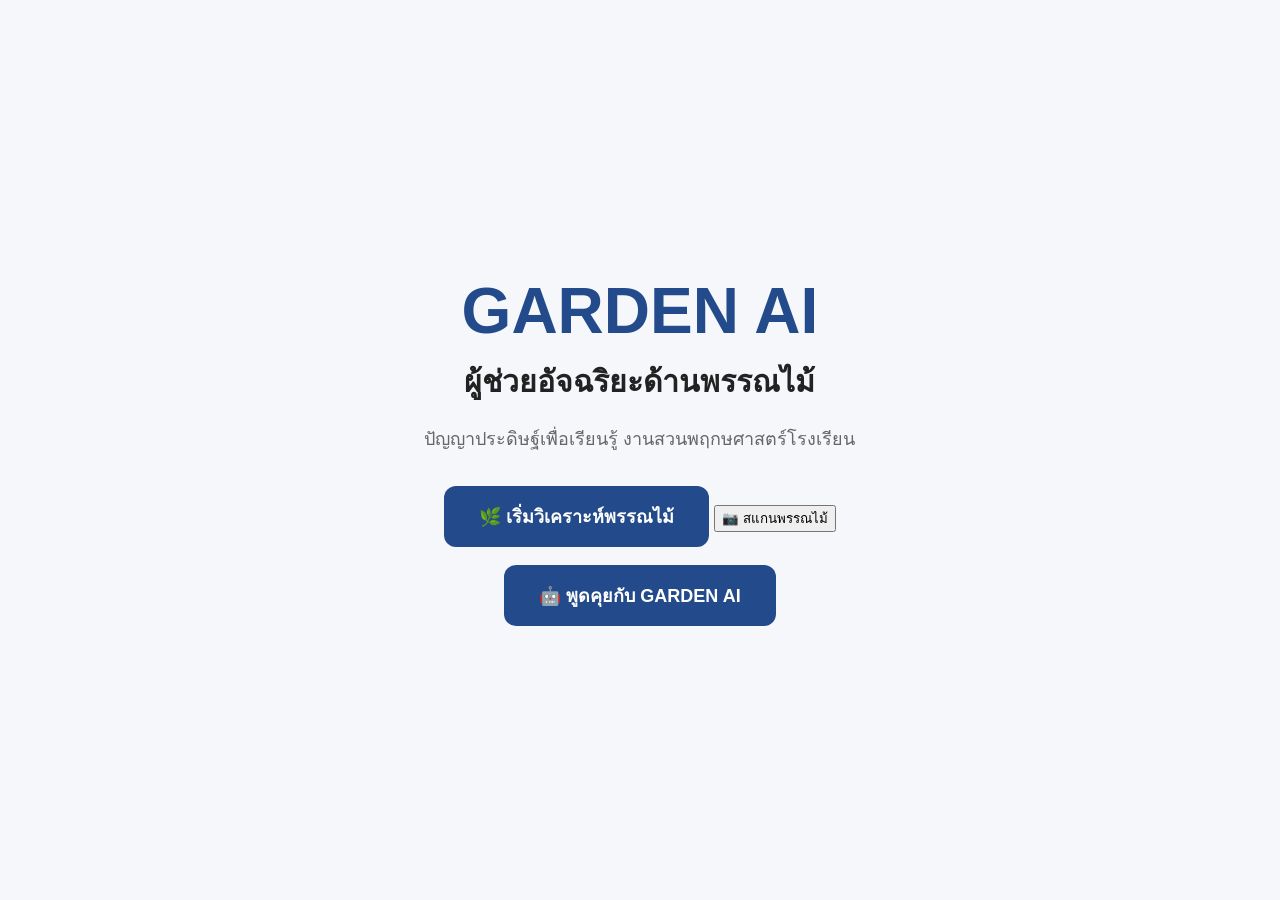
<file: index.html>
<!DOCTYPE html>
<html lang="th">


<head>


    <meta charset="UTF-8">


    <meta name="viewport" content="width=device-width, initial-scale=1.0">


    <title>GARDEN AI | พรรณไม้อัจฉริยะ</title>


    <link rel="stylesheet" href="style.css">


</head>
    <meta charset="UTF-8">


    <meta
        name="viewport"
        content="width=device-width, initial-scale=1.0"
    >
    <!-- GARDEN AI ICON -->
<link rel="icon" type="image/png" href="./icon-192.png">


<!-- สำหรับ iPhone / iPad -->
<link rel="apple-touch-icon" href="./icon-192.png">


<!-- สำหรับติดตั้งเป็นแอป -->
<link rel="manifest" href="./manifest.json">


<meta name="theme-color" content="#ffffff">


    <title>GARDEN AI</title>


    <link
        rel="stylesheet"
        href="style.css"
    >


    <link
        rel="manifest"
        href="manifest.json"
    >


    <meta
        name="theme-color"
        content="#2e7d32"
    >


</head>


<body>


    <main class="hero">


        <div class="hero-content">


            <div class="logo">
                GARDEN AI
            </div>


            <h2>
                ผู้ช่วยอัจฉริยะด้านพรรณไม้
            </h2>


            <p>
                ปัญญาประดิษฐ์เพื่อเรียนรู้
        งานสวนพฤกษศาสตร์โรงเรียน
            </p>


           <a href="analyze.html" class="start-button">
    🌿 เริ่มวิเคราะห์พรรณไม้
</a>


<button onclick="location.href='scan.html'">
    📷 สแกนพรรณไม้
</button>


<br><br>


<a
    href="chat.html"
    class="start-button"
>
    🤖 พูดคุยกับ GARDEN AI
</a>


        </div>


    </main>


</body>


</html>
</file>
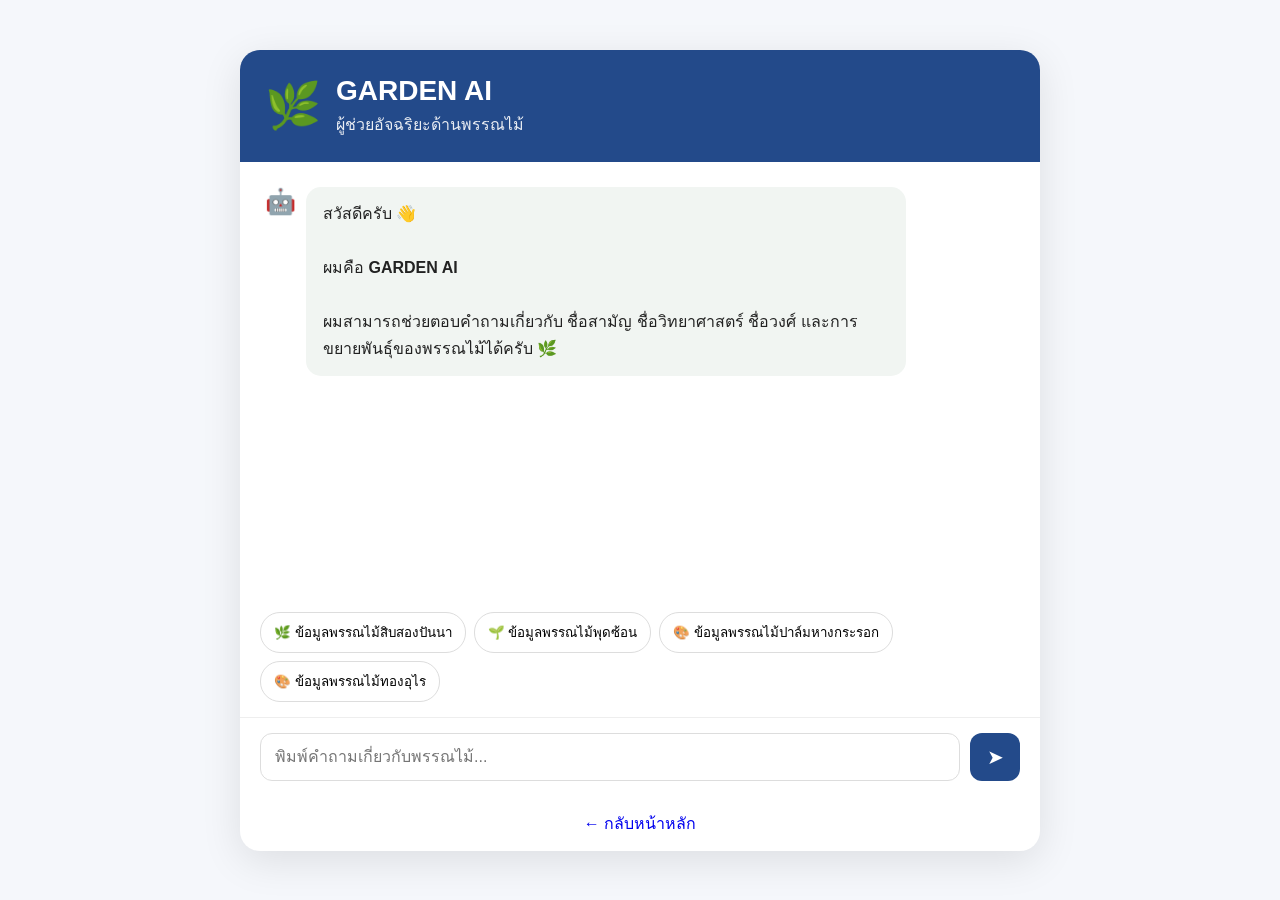
<file: chat.html>
<!DOCTYPE html>
<html lang="th">


<head>


    <meta charset="UTF-8">


    <meta
        name="viewport"
        content="width=device-width, initial-scale=1.0"
    >


    <title>GARDEN AI | ผู้ช่วยเรื่องพรรณไม้</title>


    <link
        rel="stylesheet"
        href="style.css"
    >


</head>


<body>


    <main class="chat-page">


        <div class="chat-container">


            <div class="chat-header">


                <div class="chat-logo">
                    🌿
                </div>


                <div>


                    <h1>
                        GARDEN AI
                    </h1>


                    <p>
                        ผู้ช่วยอัจฉริยะด้านพรรณไม้
                    </p>


                </div>


            </div>


            <div
                id="chatMessages"
                class="chat-messages"
            >


                <div class="message ai-message">


                    <div class="message-icon">
                        🤖
                    </div>


                    <div class="message-text">


                        สวัสดีครับ 👋


                        <br><br>


                        ผมคือ <strong>GARDEN AI</strong>


                        <br><br>


                        ผมสามารถช่วยตอบคำถามเกี่ยวกับ
                        ชื่อสามัญ ชื่อวิทยาศาสตร์ ชื่อวงศ์
                        และการขยายพันธุ์ของพรรณไม้ได้ครับ 🌿


                    </div>


                </div>


            </div>


            <div class="suggestions">


                <button
                    onclick="askQuestion('ข้อมูลเกี่ยวกับสิบสองปันนา?')"
                >
                    🌿 ข้อมูลพรรณไม้สิบสองปันนา
                </button>


                <button
                    onclick="askQuestion('ข้อมูลเกี่ยวกับพุดซ้อน?')"
                >
                    🌱 ข้อมูลพรรณไม้พุดซ้อน
                </button>


                <button
                    onclick="askQuestion('ข้อมูลปาล์มหางกระรอก?')"
                >
                    🎨 ข้อมูลพรรณไม้ปาล์มหางกระรอก
                </button>


                <button
                    onclick="askQuestion('ข้อมูลทองอุไร?')"
                >
                    🎨 ข้อมูลพรรณไม้ทองอุไร
                </button>


            </div>


            <div class="chat-input-area">


                <input
                    type="text"
                    id="userInput"
                    placeholder="พิมพ์คำถามเกี่ยวกับพรรณไม้..."
                    onkeydown="handleEnter(event)"
                >


                <button
                    onclick="sendMessage()"
                >
                    ➤
                </button>


            </div>


            <a
                href="index.html"
                class="back-home"
            >
                ← กลับหน้าหลัก
            </a>


        </div>


    </main>


    <script>


        // ====================================
        // GARDEN AI CHAT
        // ====================================


        function addMessage(
            message,
            type
        ) {


            const container =
                document.getElementById(
                    "chatMessages"
                );


            const messageDiv =
                document.createElement(
                    "div"
                );


            messageDiv.className =
                "message " +
                type +
                "-message";


            const icon =
                type === "ai"
                ? "🤖"
                : "👤";


            messageDiv.innerHTML = `


                <div class="message-icon">
                    ${icon}
                </div>


                <div class="message-text">
                    ${message}
                </div>


            `;


            container.appendChild(
                messageDiv
            );


            container.scrollTop =
                container.scrollHeight;


        }


        function sendMessage() {


            const input =
                document.getElementById(
                    "userInput"
                );


            const question =
                input.value.trim();


            if (!question) {
                return;
            }


            addMessage(
                question,
                "user"
            );


            input.value = "";


            setTimeout(
                function() {


                    const answer =
                        getGARDENAnswer(
                            question
                        );


                    addMessage(
                        answer,
                        "ai"
                    );


                },
                500
            );


        }


        function askQuestion(
            question
        ) {


            document.getElementById(
                "userInput"
            ).value = question;


            sendMessage();


        }


        function handleEnter(event) {


            if (
                event.key === "Enter"
            ) {


                sendMessage();


            }


        }


        // ====================================
        // ฐานความรู้ GARDEN AI
        // ====================================


        function getGARDENAnswer(
            question
        ) {


            const q =
                question.toLowerCase();


            if (
                q.includes("สิบสองปันนา") ||
                q.includes("สิบสองปันนา") 
            ) {


                return `
                    🌿 <strong>สิบสองปันนา</strong>
                    <br><br>
•   ชื่อสามัญ: สิบสองปันนา (ชื่อภาษาอังกฤษ: Pygmy Date Palm, Miniature Date Palm)
•   ชื่อวิทยาศาสตร์: Phoenix roebelenii O'Brien
•   ชื่อวงศ์: ARECACEAE (วงศ์ปาล์ม)
การขยายพันธุ์
สิบสองปันนาสามารถขยายพันธุ์ได้ 2 วิธีหลัก:
1.  การเพาะเมล็ด (นิยมที่สุด):
o   นำเมล็ดสุกที่ล้างเนื้อออกสะอาดแล้วไปแช่น้ำไว้ประมาณ 1–2 วัน
o   นำไปเพาะในขุยมะพร้าวผสมทรายหรือดินร่ามซุย รดน้ำให้ชื้นแต่อย่าให้แฉะ
o   ใช้เวลาในการงอกประมาณ 1–3 เดือน
2.  การแยกหน่อ:
o   หากต้นแม่มีการแตกหน่อบริเวณโคนต้น สามารถขุดแยกหน่อที่มีรากติดมาด้วยนำไปปลูกลงกระถางหรือแปลงปลูกใหม่ได้
                    <br><br>
                    💡 GARDEN AI สามารถช่วยวิเคราะห์
                    ภาพพรรณไม้เพื่อใช้เป็นข้อมูล
                    ประกอบการตัดสินใจได้ครับ
                `;


            }


            if (
                q.includes("พุดซ้อน") ||
                q.includes("พุดซ้อน")
            ) {


                return `
                    🌱 <strong>พุดซ้อน</strong>
                    <br><br>
•   ชื่อสามัญ: พุดซ้อน, พุดจีน (ชื่อภาษาอังกฤษ: Cape Jasmine, Gardenia)
•   ชื่อวิทยาศาสตร์: Gardenia jasminoides J.Ellis (ชื่อพ้อง: Gardenia augusta)
•   ชื่อวงศ์: RUBIACEAE (วงศ์เข็ม)
การขยายพันธุ์
พุดซ้อนสามารถขยายพันธุ์ได้หลายวิธี โดยวิธีที่นิยมมากที่สุดคือการปักชำและการตอนกิ่ง:
1.  การปักชำ (นิยมและสะดวกที่สุด):
o   คัดเลือกกิ่งกึ่งแก่กึ่งอ่อน (ไม่อ่อนเกินไปและไม่แข็งเป็นไม้เนื้อแข็ง) ความยาวประมาณ 10–15 เซนติเมตร
o   ตัดใบส่วนล่างออก ให้เหลือใบด้านบนไว้เล็กน้อยเพื่อลดการคายน้ำ
o   นำไปปักลงในวัสดุปลูกที่ระบายน้ำและอากาศได้ดี เช่น ขุยมะพร้าวผสมทราย หรือดินร่าม
o   รดน้ำให้ชื้น นำไปวางในที่ร่มรำไร ประมาณ 3–4 สัปดาห์จะเริ่มแตกราก
2.  การตอนกิ่ง:
o   เลือกกิ่งที่สมบูรณ์ ควั่นเปลือกกิ่งรอบกิ่งความยาวประมาณ 1 นิ้ว แล้วขูดเมือกออก
o   ทายาเร่งราก นำหุ้มด้วยขุยมะพร้าวชุ่มน้ำ แล้วรัดด้วยถุงพลาสติกให้แน่น
o   รอจนรากงอกเต็มถุง (ประมาณ 1 เดือน) จึงตัดนำไปปลูกลงกระถางหรือแปลงปลูก
3.  การทาบกิ่ง / เพาะเมล็ด:
o   การเพาะเมล็ดไม่ค่อยเป็นที่นิยมเนื่องจากพุดซ้อนสายพันธุ์ติดผลยาก และใช้เวลานานกว่าจะออกดอก
                `;


            }


            if (
                q.includes("ปาล์มหางกระรอก") ||
                q.includes("ปาล์มหางกระรอก")
            ) {


                return `
                    🎨 <strong>ปาล์มหางกระรอก</strong>
                    <br><br>
•   ชื่อสามัญ: ปาล์มหางกระรอก, ปาล์มฟอกเทล (ชื่อภาษาอังกฤษ: Foxtail Palm) 
•   ชื่อวิทยาศาสตร์: Wodyetia bifurcata A.K.Irvine 
•   ชื่อวงศ์: ARECACEAE (วงศ์ปาล์ม) 
การขยายพันธุ์
ปาล์มหางกระรอกเป็นปาล์มลำต้นเดี่ยว (ไม่แตกหน่อ) จึงขยายพันธุ์ด้วย การเพาะเมล็ด เป็นหลัก: 
1.  การคัดเลือกเมล็ด: 
o   ใช้เมล็ดจากผลที่สุกแก่เต็มที่ (ผลจะเปลี่ยนเป็นสีส้มหรือสีแดงสด)
2.  การเตรียมเมล็ด:
o   นำผลสุกมาปอกหรือขูดเปลือกและเนื้อนุ่มด้านนอกออกให้เหลือแต่กะลาเมล็ดแข็ง
o   ล้างเนื้อออกให้สะอาดเพื่อป้องกันเชื้อราและมดแมลงมารบกวน
o   นำเมล็ดไปแช่น้ำไว้ประมาณ 3–7 วัน (เปลี่ยนน้ำทุกวัน) เพื่อช่วยกระตุ้นให้เปลือกเมล็ดนิ่มลงและงอกได้ไวขึ้น
3.  ขั้นตอนการเพาะ:
o   นำเมล็ดไปเพาะลงในวัสดุปลูกที่ระบายน้ำและเก็บความชื้นได้ดี เช่น ขุยมะพร้าวผสมทราย หรือขุยมะพร้าวผสมเป้าท์มอส
o   ฝังเมล็ดลงไปในแนวระดับ ให้กลบวัสดุปลูกพอท่วมเมล็ดเล็กน้อย
o   รดน้ำให้ชุ่มแต่อย่าให้แฉะเกินไป แล้วนำไปวางไว้ในที่ร่มรำไร หรือใช้ถุงพลาสติกอบความชื้นไว้
o   เมล็ดจะใช้เวลาในการงอกประมาณ 1–3 เดือน ขึ้นอยู่กับความสดของเมล็ดและความชื้น
                `;


            }


            if (
                q.includes("ทองอุไร") ||
                q.includes("ทองอุไร")
            ) {


                return `
                    🎨 <strong>ทองอุไร</strong>
                    <br><br>
•   ชื่อสามัญ: ทองอุไร (ชื่อภาษาอังกฤษ: Yellow Elder, Yellow Bells, Yellow Trumpet, Esperanza)
•   ชื่อวิทยาศาสตร์: Tecoma stans (L.) Juss. ex Kunth
•   ชื่อวงศ์: BIGNONIACEAE (วงศ์แคอังศุมาลี / วงศ์ทองอุไร)
การขยายพันธุ์
ทองอุไรเป็นไม้โตเร็วที่โตง่ายและออกดอกตลอดปี ขยายพันธุ์ได้ 3 วิธีหลัก:
1.  การปักชำ (นิยมและเห็นผลไวที่สุด):
o   เลือกกิ่งกึ่งแก่กึ่งอ่อน ความยาวประมาณ 15–20 เซนติเมตร
o   ตัดใบส่วนล่างออก เหลือใบยอดไว้เล็กน้อย
o   ปักชำลงในขุยมะพร้าวผสมทรายหรือดินร่ามที่ระบายน้ำได้ดี
o   รดน้ำให้ชื้นและเก็บในที่ร่มรำไร ประมาณ 2–3 สัปดาห์จะเริ่มออกราก
2.  การเพาะเมล็ด:
o   นำฝักแก่แห้งที่เป็นสีน้ำตาลมาแกะเอาเมล็ดข้างใน (เมล็ดมีลักษณะเป็นแผ่นบางๆ มีปีก)
o   นำไปโรยลงบนดินเพาะกล้า แล้วกลบดินบางๆ
o   รดน้ำให้ชุ่ม เมล็ดจะงอกภายใน 1–2 สัปดาห์
3.  การตอนกิ่ง:
o   เลือกกิ่งที่สมบูรณ์ ควั่นเปลือกกิ่งแล้วหุ้มด้วยขุยมะพร้าวชุ่มน้ำ
o   รอกระทั่งรากงอกเต็มถุงพลาสติก (ประมาณ 3–4 สัปดาห์) จึงตัดไปปลูก
                `;


            }



            if (
                q.includes("ai") ||
                q.includes("ปัญญาประดิษฐ์")
            ) {


                return `
                    🤖 <strong>GARDEN AI คืออะไร?</strong>
                    <br><br>
                    GARDEN AI เป็นระบบต้นแบบที่นำ
                    ปัญญาประดิษฐ์มาประยุกต์ใช้กับ
                    ข้อมูลพรรณไม้
                    <br><br>
                    ระบบสามารถวิเคราะห์ภาพพรรณไม้
                    และให้ข้อมูลความมั่นใจของโมเดล
                    รวมถึงมีผู้ช่วยตอบคำถาม
                    เกี่ยวกับองค์ความรู้ของพรรณไม้ครับ
                `;


            }


            return `
                🤖 ผมยังไม่มีข้อมูลเกี่ยวกับคำถามนี้
                ในฐานความรู้ของ GARDEN AI ครับ
                <br><br>
                ลองถามเกี่ยวกับ
                <strong>สิบสองปันนา</strong>,
                <strong>พุดซ้อน</strong>,
                <strong>ปาล์มหางกระรอก</strong>
                หรือ
                <strong>ทองอุไร</strong>
                ดูนะครับ 🌿
            `;


        }


    </script>


</body>


</html>
</file>
<file: style.css>
* {
    box-sizing: border-box;
}


body {
    margin: 0;
    font-family: Arial, sans-serif;
    background: #f5f7fb;
    color: #222;
}


/* ส่วนหลักของเว็บไซต์ */
.hero {
    min-height: 100vh;
    display: flex;
    justify-content: center;
    align-items: center;
    text-align: center;
    padding: 40px 20px;
}


/* กล่องเนื้อหา */
.hero-content {
    max-width: 800px;
}


/* ชื่อ GARDEN AI */
.logo {
    font-size: 64px;
    font-weight: bold;
    color: #234a8a;
    margin-bottom: 10px;
}


/* หัวข้อ */
.hero h2 {
    font-size: 30px;
    margin: 10px 0;
}


/* คำอธิบาย */
.hero p {
    font-size: 18px;
    line-height: 1.8;
    color: #666;
    margin-bottom: 30px;
}


/* ปุ่ม */
.start-button {
    display: inline-block;
    padding: 16px 35px;
    background: #234a8a;
    color: white;
    text-decoration: none;
    border-radius: 12px;
    font-size: 18px;
    font-weight: bold;
    transition: 0.3s;
}


/* เอฟเฟกต์เมื่อเอาเมาส์ไปวาง */
.start-button:hover {
    background: #163565;
    transform: translateY(-3px);
}
/* ========================================
   KRAM AI - Result Card
======================================== */


.result-card {
    margin: 30px auto;
    padding: 30px;
    max-width: 550px;
    border-radius: 20px;
    background: white;
    box-shadow: 0 8px 30px rgba(0, 0, 0, 0.08);
    text-align: center;
}


.result-icon {
    font-size: 55px;
    margin-bottom: 10px;
}


.result-card h3 {
    font-size: 20px;
    margin-bottom: 10px;
}


.result-card h2 {
    font-size: 28px;
    margin: 10px 0 20px;
}


.confidence-number {
    font-size: 48px;
    font-weight: bold;
    margin: 10px 0;
}


.confidence-text {
    font-size: 18px;
    font-weight: bold;
}


.result-card hr {
    border: none;
    border-top: 1px solid #ddd;
    margin: 25px 0;
}


.result-card h4 {
    font-size: 19px;
    margin-bottom: 10px;
}


.result-card p {
    line-height: 1.8;
}


.result-card small {
    display: block;
    margin-top: 20px;
    color: #777;
    line-height: 1.6;
}


/* ----------------------------------------
   ระดับความมั่นใจ
---------------------------------------- */


.confidence-high {
    border: 4px solid #2e8b57;
}


.confidence-high .confidence-number {
    color: #2e8b57;
}


.confidence-high .confidence-text {
    color: #2e8b57;
}


.confidence-medium {
    border: 4px solid #e0a800;
}


.confidence-medium .confidence-number {
    color: #e0a800;
}


.confidence-medium .confidence-text {
    color: #e0a800;
}


.confidence-low {
    border: 4px solid #d9534f;
}


.confidence-low .confidence-number {
    color: #d9534f;
}


.confidence-low .confidence-text {
    color: #d9534f;
}
/* ========================================
   GARDEN AI - History
======================================== */


.history-button,
.clear-button {
    margin: 8px;
    padding: 12px 20px;
    border: none;
    border-radius: 10px;
    cursor: pointer;
    font-size: 15px;
}


.history-button {
    background: #234a8a;
    color: white;
}


.clear-button {
    background: #eee;
    color: #555;
}


.history-card {
    max-width: 550px;
    margin: 30px auto;
    padding: 25px;
    background: white;
    border-radius: 20px;
    box-shadow: 0 8px 30px rgba(0, 0, 0, 0.08);
}


.history-card h3 {
    margin-bottom: 20px;
}


.history-item {
    padding: 15px;
    margin-bottom: 12px;
    border-radius: 12px;
    background: #f5f7fb;
    border-left: 5px solid #2e8b57;
}


.history-item p {
    margin: 6px 0;
}


.history-item small {
    color: #777;
}


/* ========================================
   GARDEN AI - Statistics Dashboard
======================================== */


.statistics-card {
    max-width: 550px;
    margin: 30px auto;
    padding: 25px;
    background: white;
    border-radius: 20px;
    box-shadow: 0 8px 30px rgba(0, 0, 0, 0.08);
}


.statistics-card h3 {
    text-align: center;
    margin-bottom: 20px;
}


.stat-grid {
    display: grid;
    grid-template-columns: 1fr 1fr;
    gap: 12px;
}


.stat-box {
    padding: 20px 10px;
    border-radius: 15px;
    background: #f5f7fb;
    text-align: center;
}


.stat-number {
    font-size: 32px;
    font-weight: bold;
    margin-bottom: 5px;
}


.stat-box.Xishuangbanna {
    border-left: 5px solid #2e8b57;
}


.stat-box.Garden Gardenia {
    border-left: 5px solid #e0a800;
}


.stat-box.Foxtail palm {
    border-left: 5px solid #d9534f;
}
.stat-box.Yellow elder {
    border-left: 5px solid #2e8b57;
}


/* ========================================
   GARDEN AI - Report Button
======================================== */


.report-button {


    margin: 15px;


    padding: 14px 25px;


    border: none;


    border-radius: 12px;


    background: #2e8b57;


    color: white;


    font-size: 16px;


    font-weight: bold;


    cursor: pointer;


    transition: 0.3s;


}


.report-button:hover {


    transform:
    translateY(-2px);


    opacity:
    0.9;


}


/* ========================================
   GARDEN AI CHAT
======================================== */


.chat-page {


    min-height: 100vh;


    display: flex;


    justify-content: center;


    align-items: center;


    padding: 30px 15px;


}


.chat-container {


    width: 100%;


    max-width: 800px;


    background: white;


    border-radius: 20px;


    box-shadow:
        0 10px 40px
        rgba(0, 0, 0, 0.10);


    overflow: hidden;


}


.chat-header {


    display: flex;


    align-items: center;


    gap: 15px;


    padding: 25px;


    background: #234a8a;


    color: white;


}


.chat-logo {


    font-size: 45px;


}


.chat-header h1 {


    margin: 0;


    font-size: 28px;


}


.chat-header p {


    margin: 5px 0 0;


    opacity: 0.9;


}


.chat-messages {


    height: 450px;


    overflow-y: auto;


    padding: 25px;


}


.message {


    display: flex;


    gap: 10px;


    margin-bottom: 20px;


}


.message-icon {


    font-size: 25px;


    flex-shrink: 0;


}


.message-text {


    padding: 13px 17px;


    border-radius: 15px;


    line-height: 1.7;


    max-width: 80%;


}


.ai-message
.message-text {


    background: #f1f5f2;


}


.user-message {


    flex-direction: row-reverse;


}


.user-message
.message-text {


    background: #234a8a;


    color: white;


}


.suggestions {


    display: flex;


    flex-wrap: wrap;


    gap: 8px;


    padding: 0 20px 15px;


}


.suggestions button {


    border: 1px solid #ddd;


    background: white;


    padding: 9px 13px;


    border-radius: 20px;


    cursor: pointer;


}


.suggestions button:hover {


    background: #f1f5f2;


}


.chat-input-area {


    display: flex;


    gap: 10px;


    padding: 15px 20px;


    border-top: 1px solid #eee;


}


.chat-input-area input {


    flex: 1;


    padding: 14px;


    border: 1px solid #ddd;


    border-radius: 12px;


    font-size: 16px;


    outline: none;


}


.chat-input-area button {


    width: 50px;


    border: none;


    border-radius: 12px;


    background: #234a8a;


    color: white;


    font-size: 20px;


    cursor: pointer;


}


.back-home {


    display: block;


    text-align: center;


    padding: 15px;


    text-decoration: none;


}
</file>
